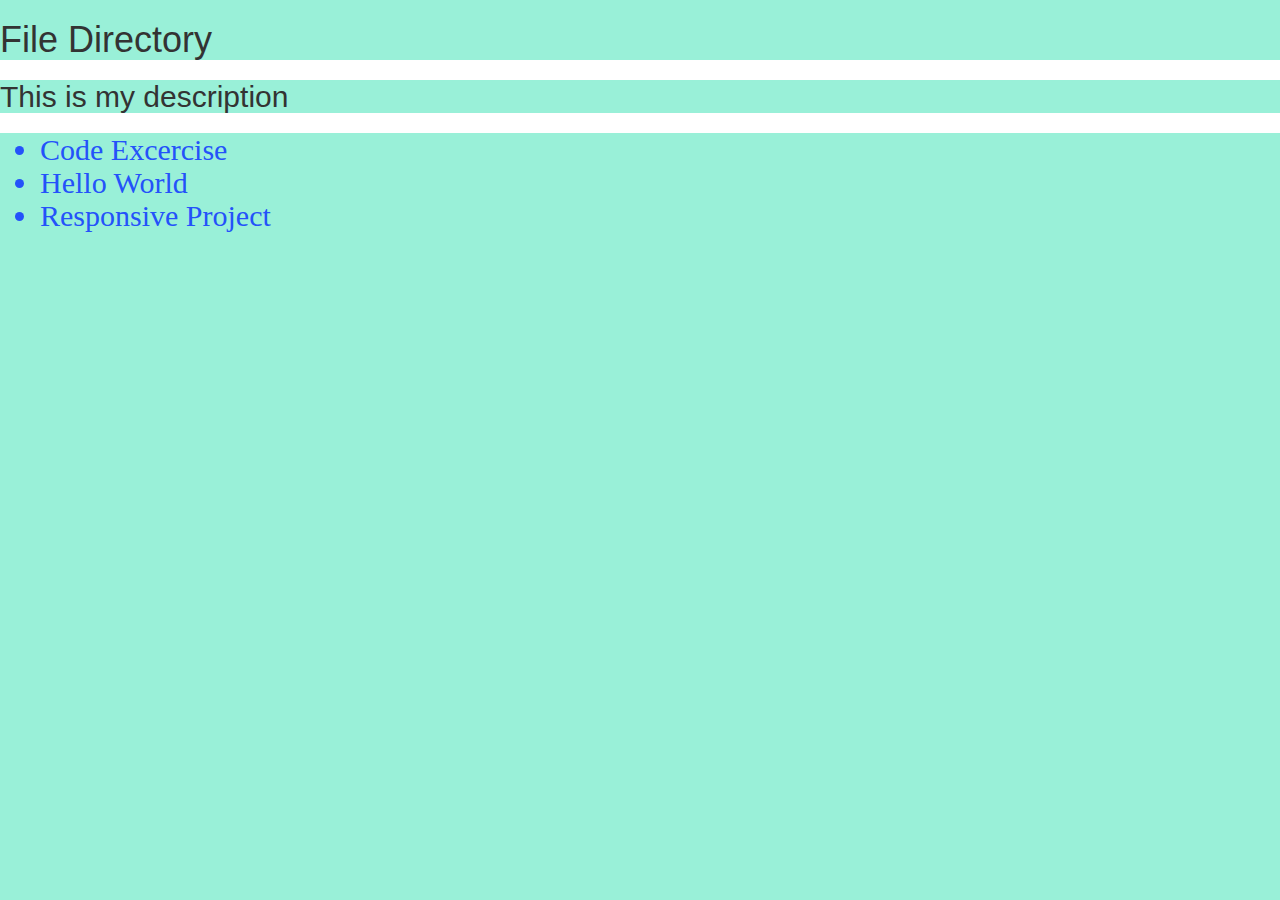
<file: index.html>
<!DOCTYPE html>
<html>
  <head>
    <title>GRA Digital Project Directory</title>
    <meta charset="UTF-8">
    <meta name="description" content="Hello World Exercise">
    <meta name="keywords" content="School, Slack, Presentation">
    <meta name="author" content="Milos Zekanovic">
    <link href="css/normalize.css" type="text/css" rel="stylesheet">
    <link href="./css/style.css" type="text/css" rel="stylesheet">
  </head>

  <body>
  <h1>File Directory</h1>
   <h2> This is my description<h2>
  <ul>
    <a href="./code-exercises"><li>Code Excercise</li></a>
    <a href="./hello-world"><li>Hello World</li></a>
    <a href="./responsive-project"><li>Responsive Project</li></a>
  </ul>

  </body>
</html>
</file>
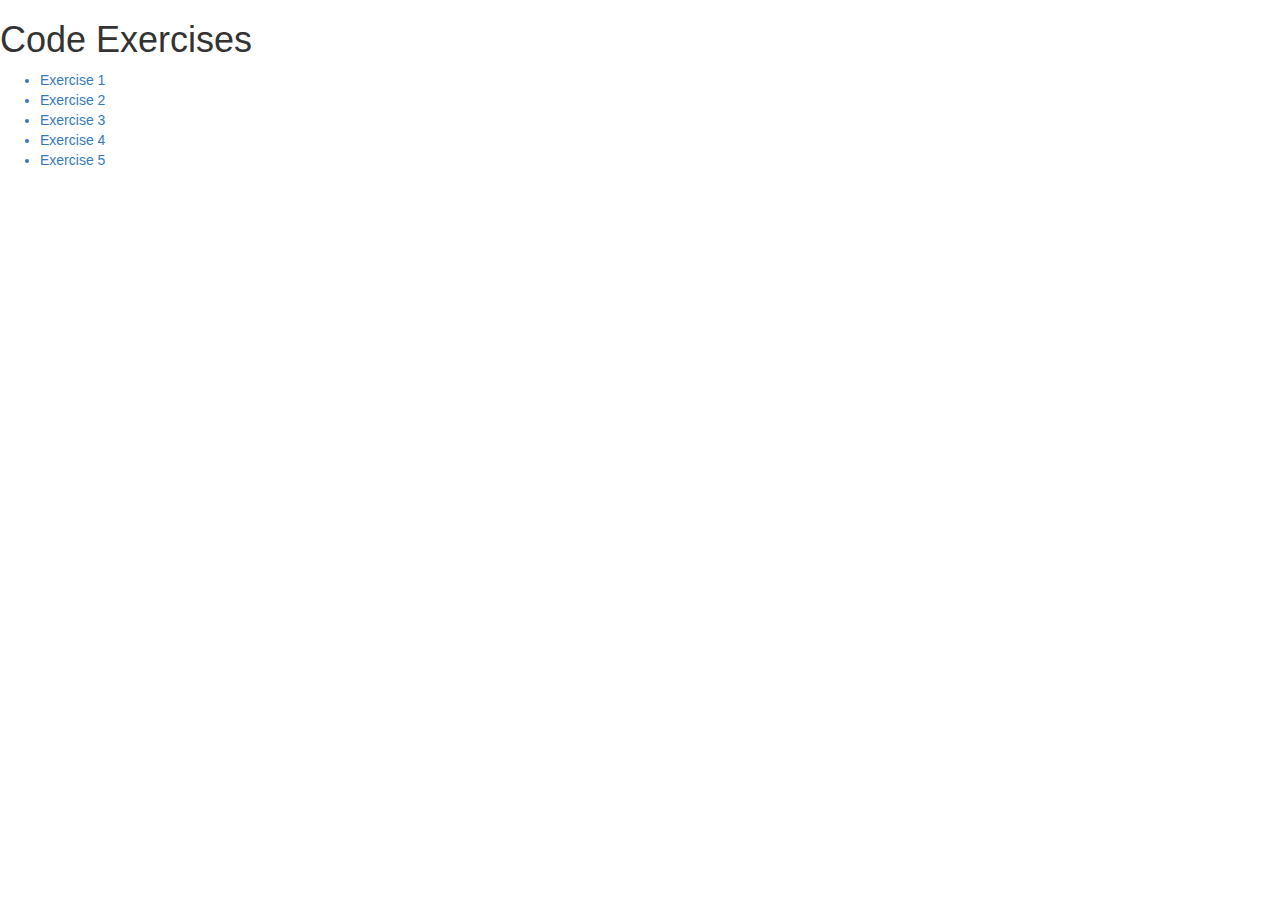
<file: code-exercises/index.html>
<!DOCTYPE html>
<html>
  <head>
    <title>Code Exercises</title>
    <meta charset="UTF-8">
    <meta name="description" content="Hello World Exercise">
    <meta name="keywords" content="School, Slack, Presentation">
    <meta name="author" content="Milos Zekanovic">
    <link href="./css/normalize.css" type="text/css" rel=" stylesheet">
    <link href="./css/style.css" type="text/css" rel="stylesheets">
  </head>

  <body>
  <h1>Code Exercises</h1>
  <ul>
    <a href="./Exercise-1/index.html"><li>Exercise 1</li></a>
    <a href="./Exercise-2/index.html"><li>Exercise 2</li></a>
    <a href="./Exercise-3/index.html"><li>Exercise 3</li></a>
    <a href="./Exercise-4/index.html"><li>Exercise 4</li></a>
    <a href="./exercise-5/index.html"><li>Exercise 5</li></a>
  </ul>

  </body>
</html>
</file>
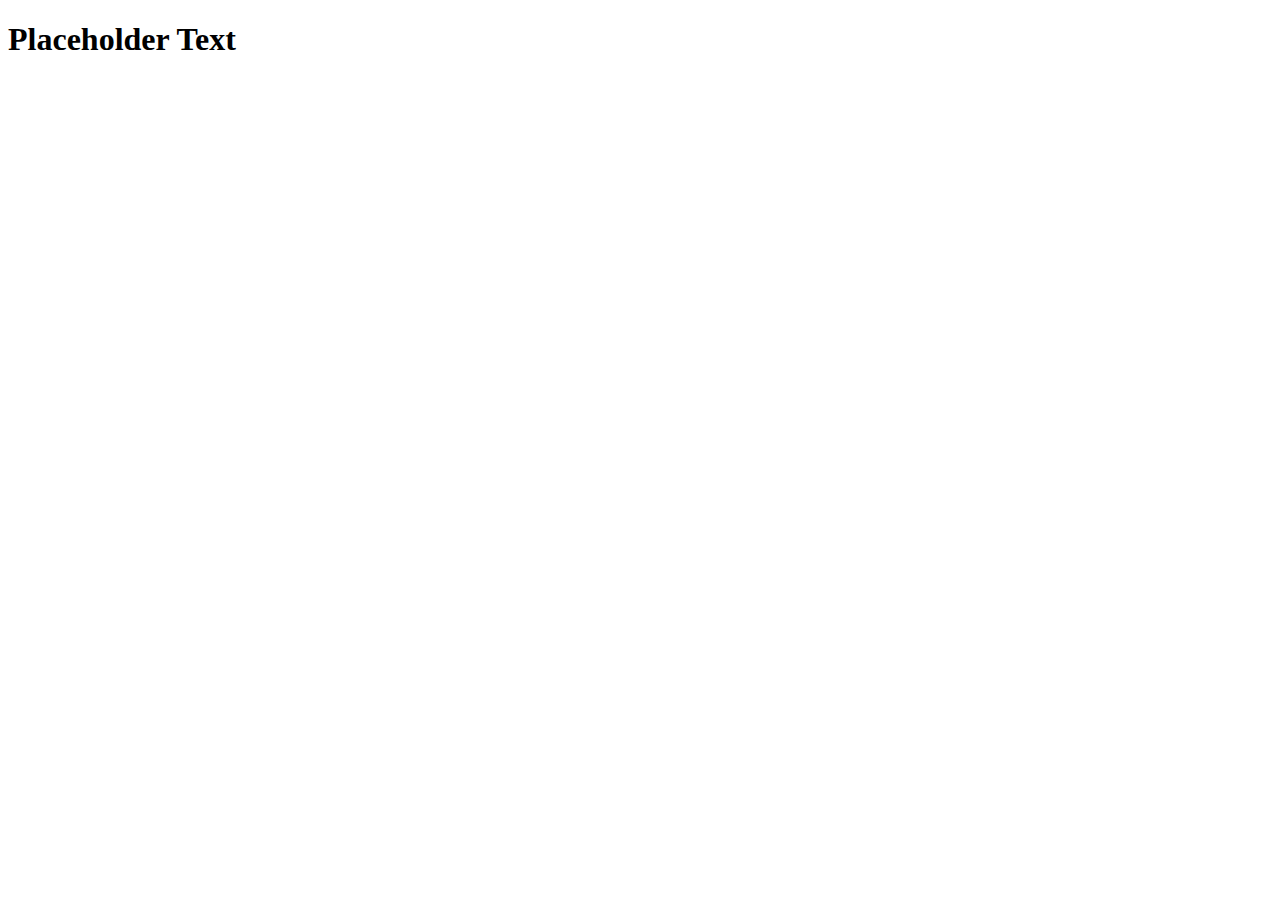
<file: css/index.html>
<!DOCTYPE html>
<html>
  <head>
    <title>#</title>
    <meta charset="UTF-8">
    <meta name="description" content="#">
    <meta name="keywords" content="#">
    <meta name="author" content="#">
  </head>

  <body>
  <h1>Placeholder Text</h1>
  </body>
</html>
</file>
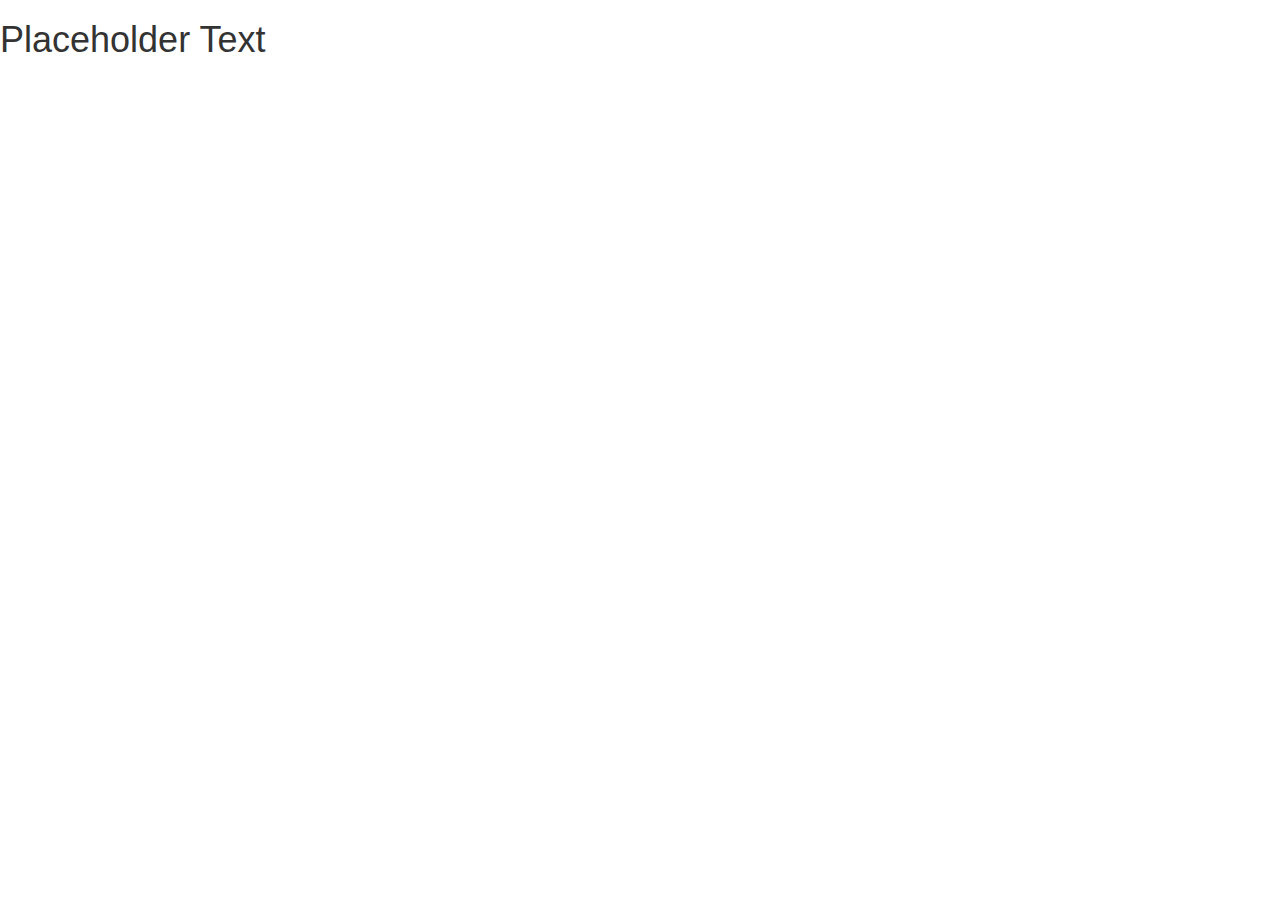
<file: hello-world/index.html>
<!DOCTYPE html>
<html>
  <head>
    <title>#</title>
    <meta charset="UTF-8">
    <meta name="description" content="#">
    <meta name="keywords" content="#">
    <meta name="author" content="#">
    <link href="css/normalize.css" type="text/css" rel="stylesheet">
    <link href="./css/style.css" type="text/css" rel="stylesheet">
  </head>

  <body>
  <h1>Placeholder Text</h1>
  </body>
</html>
</file>
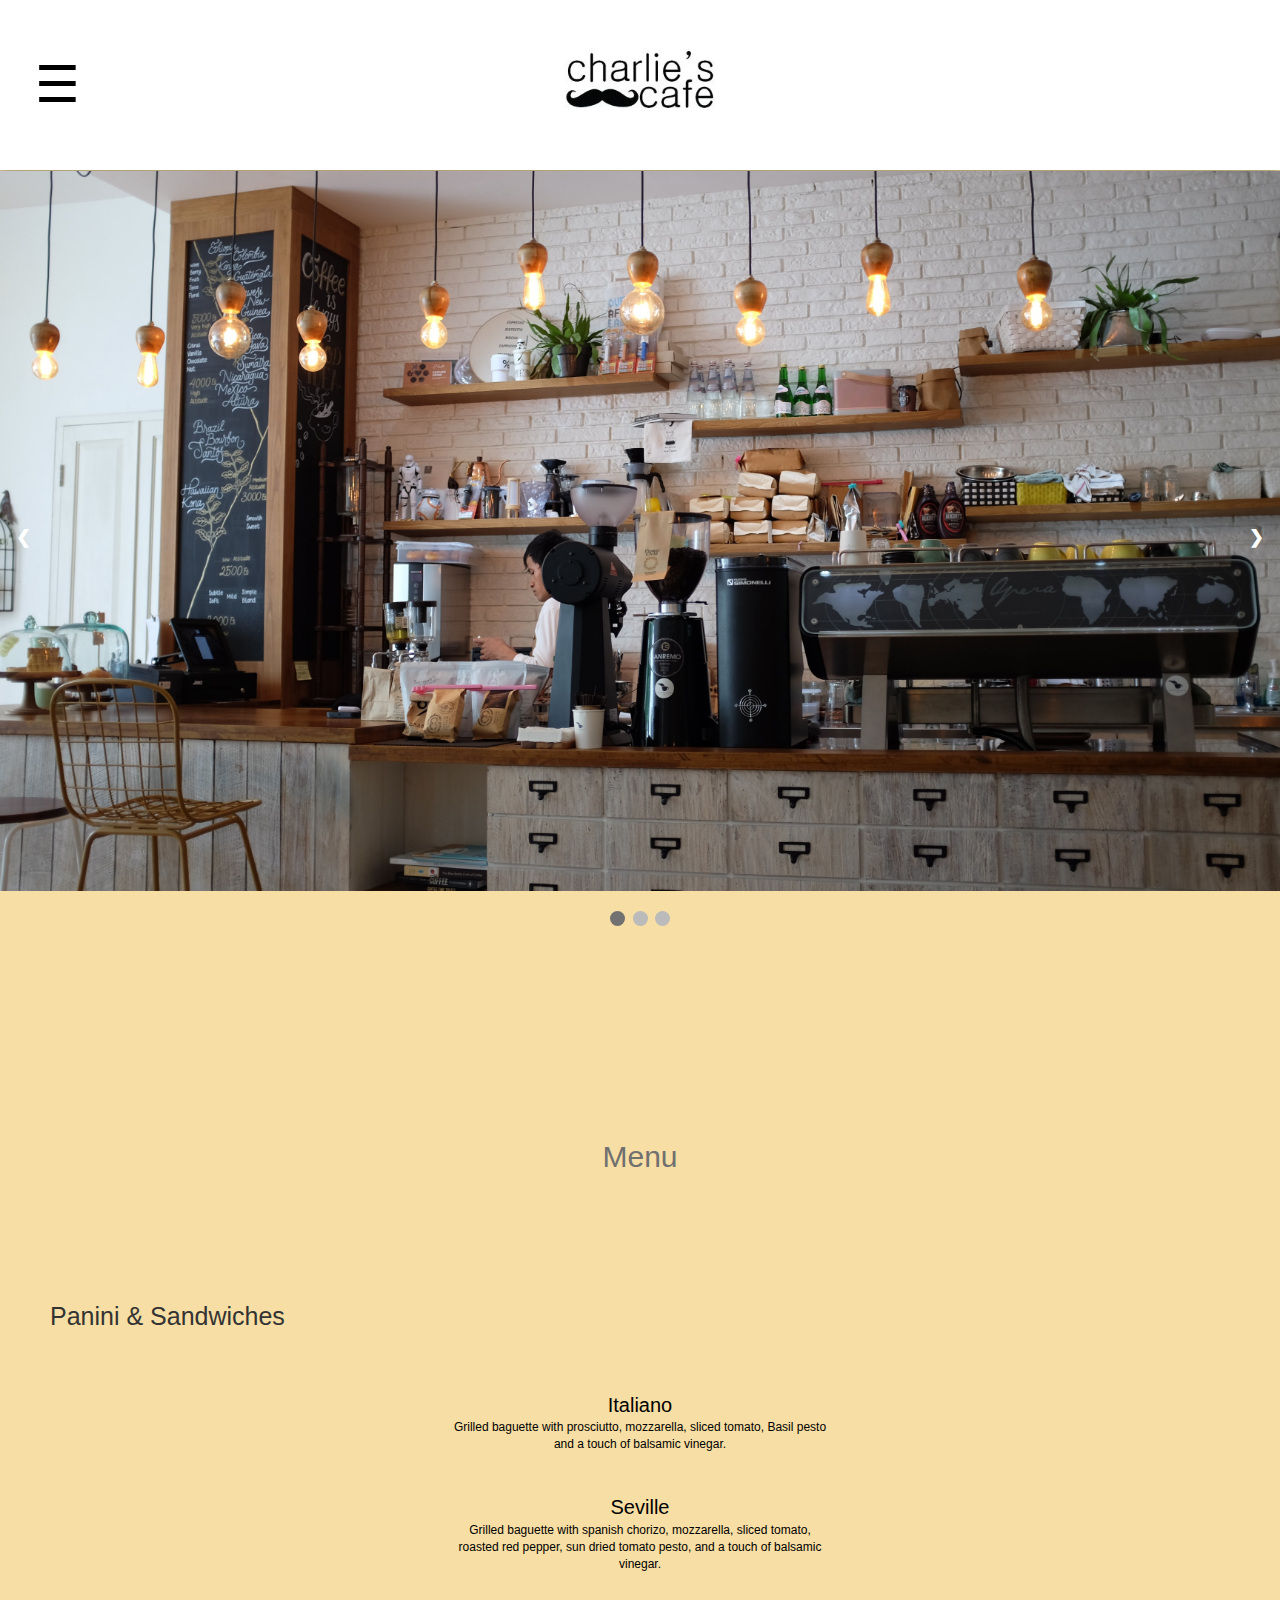
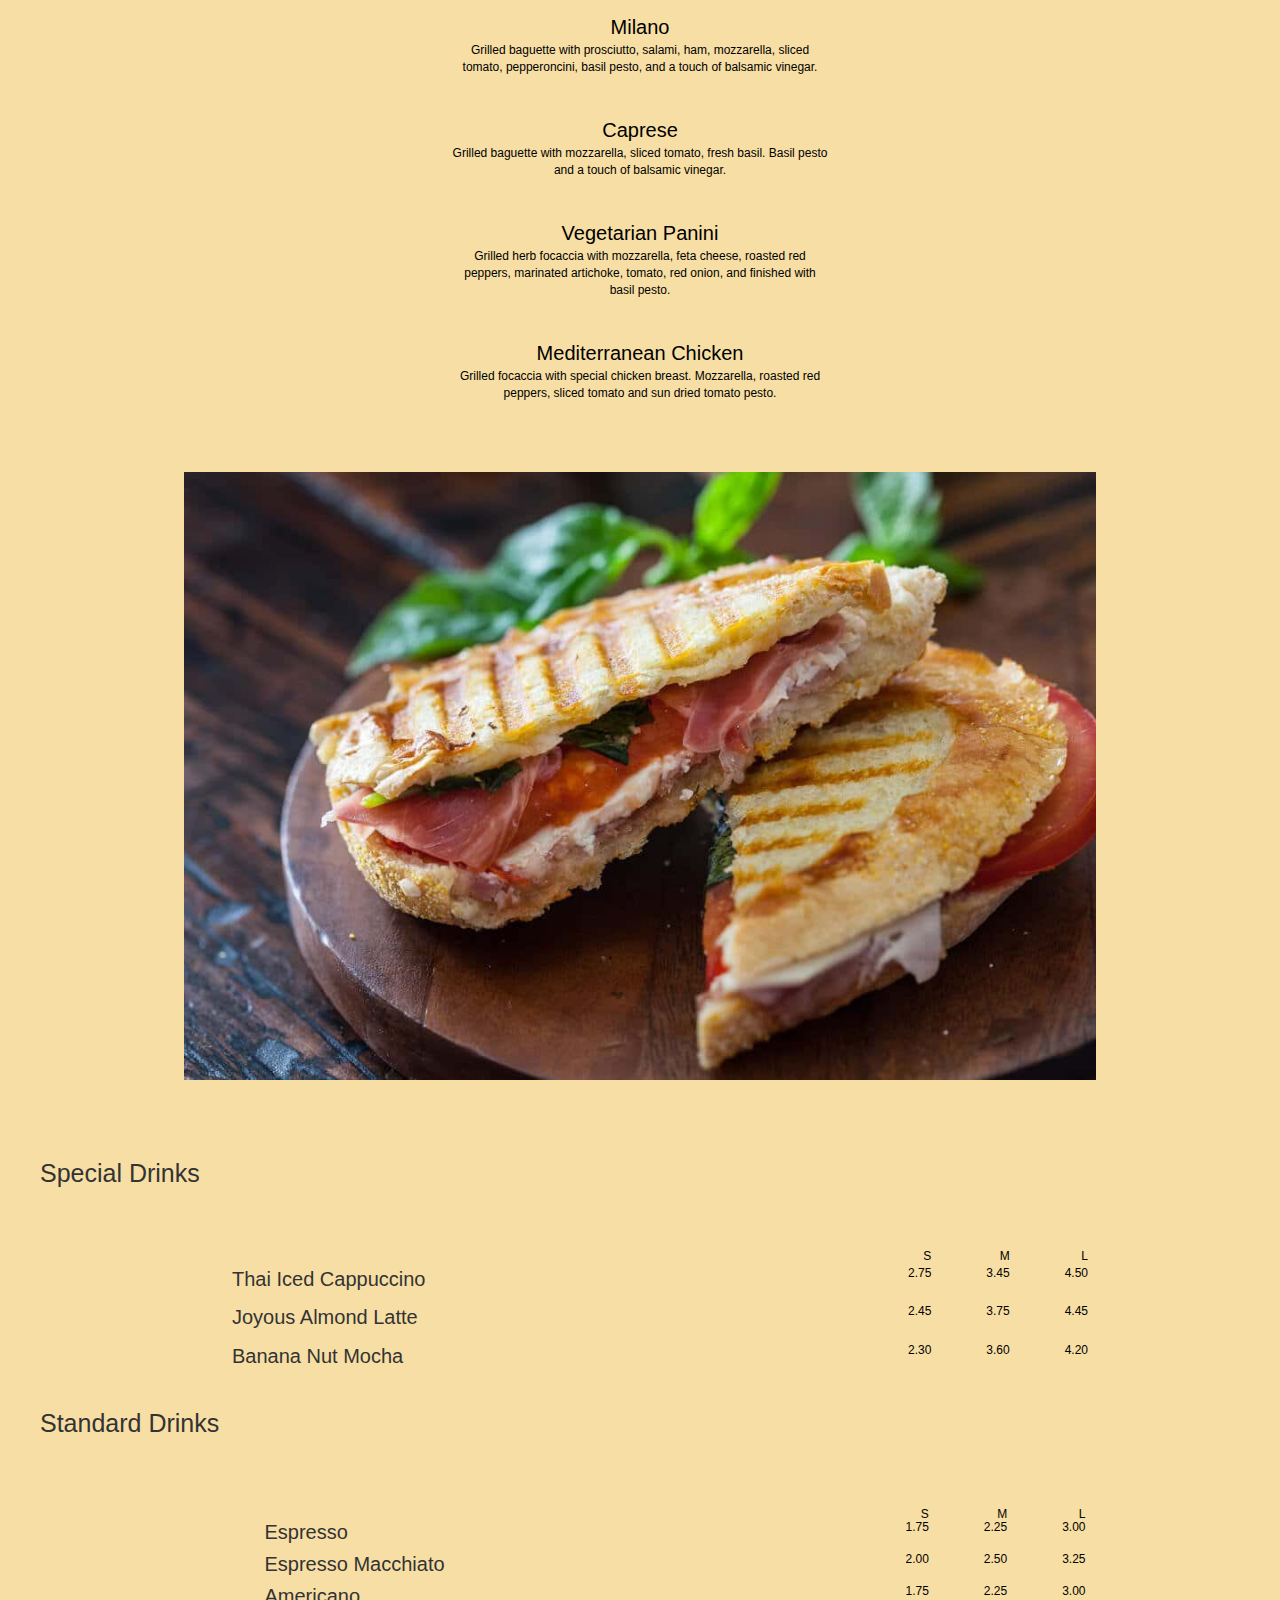
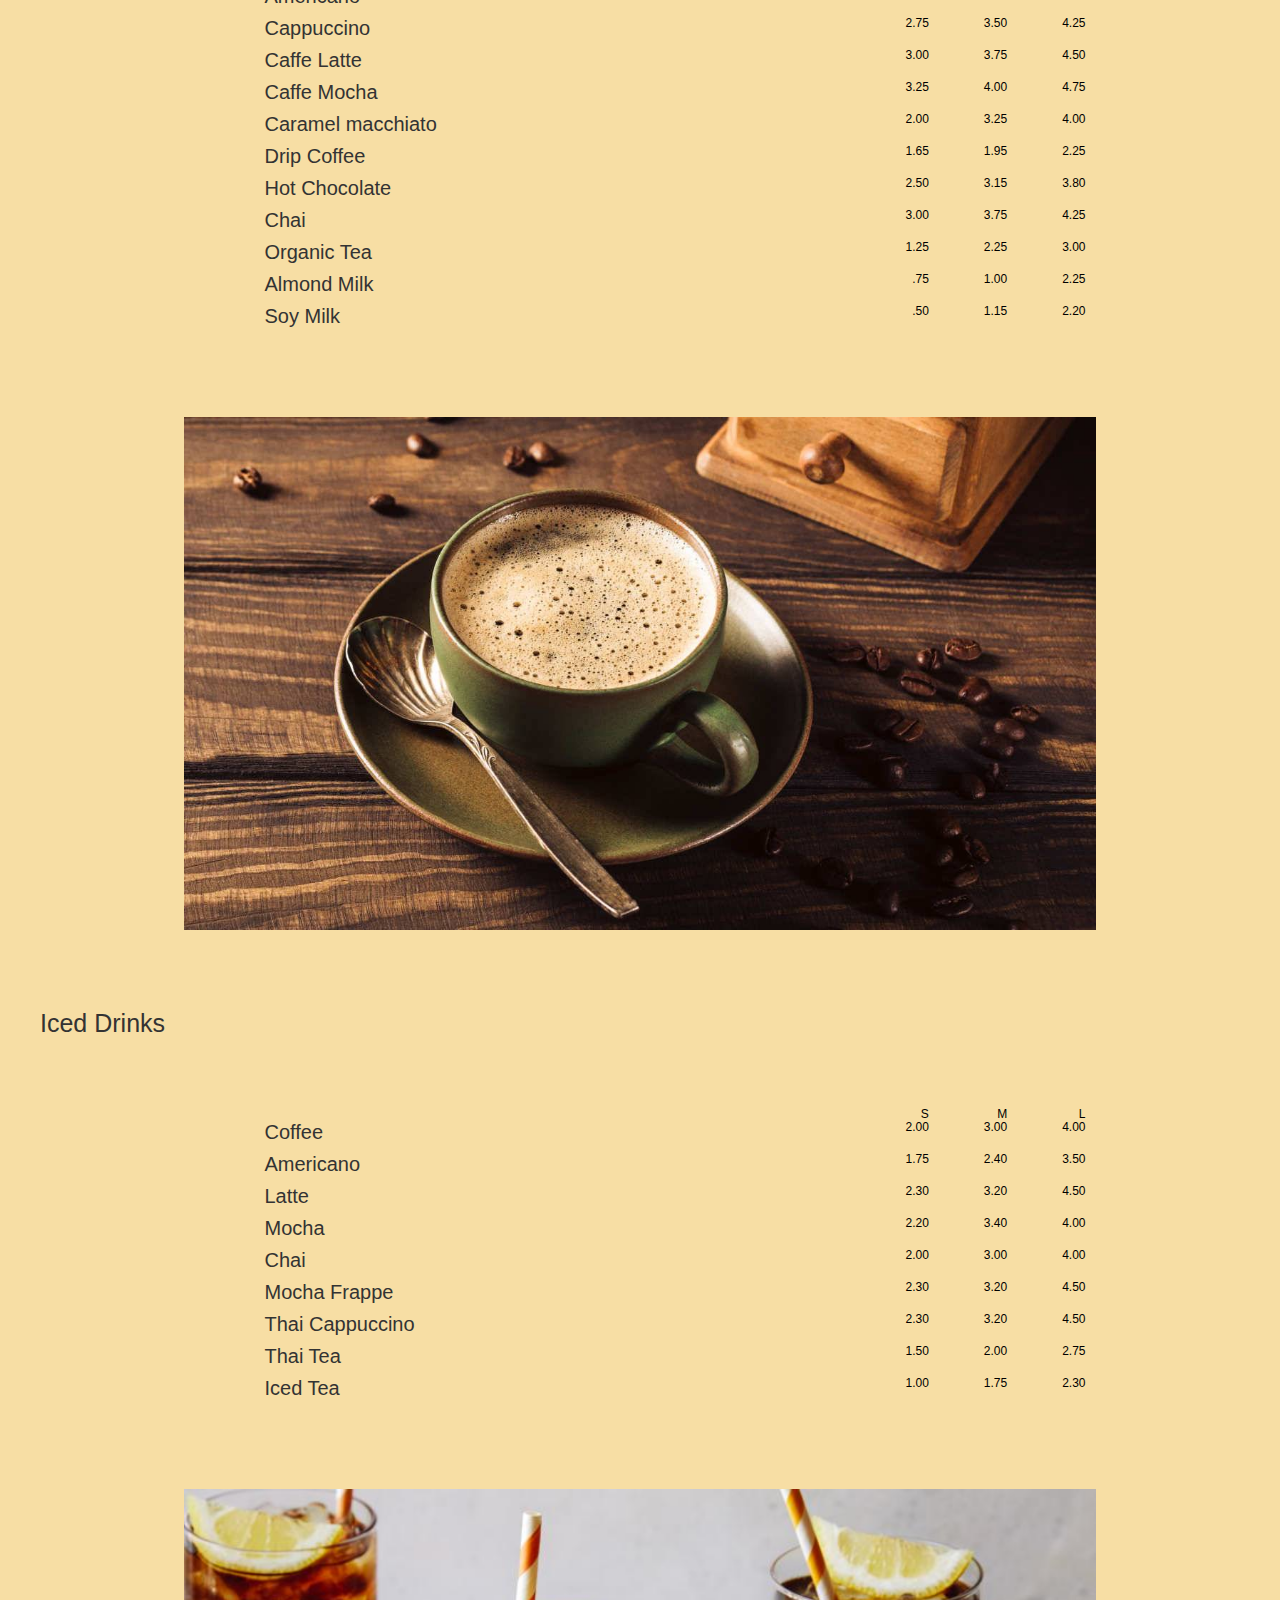
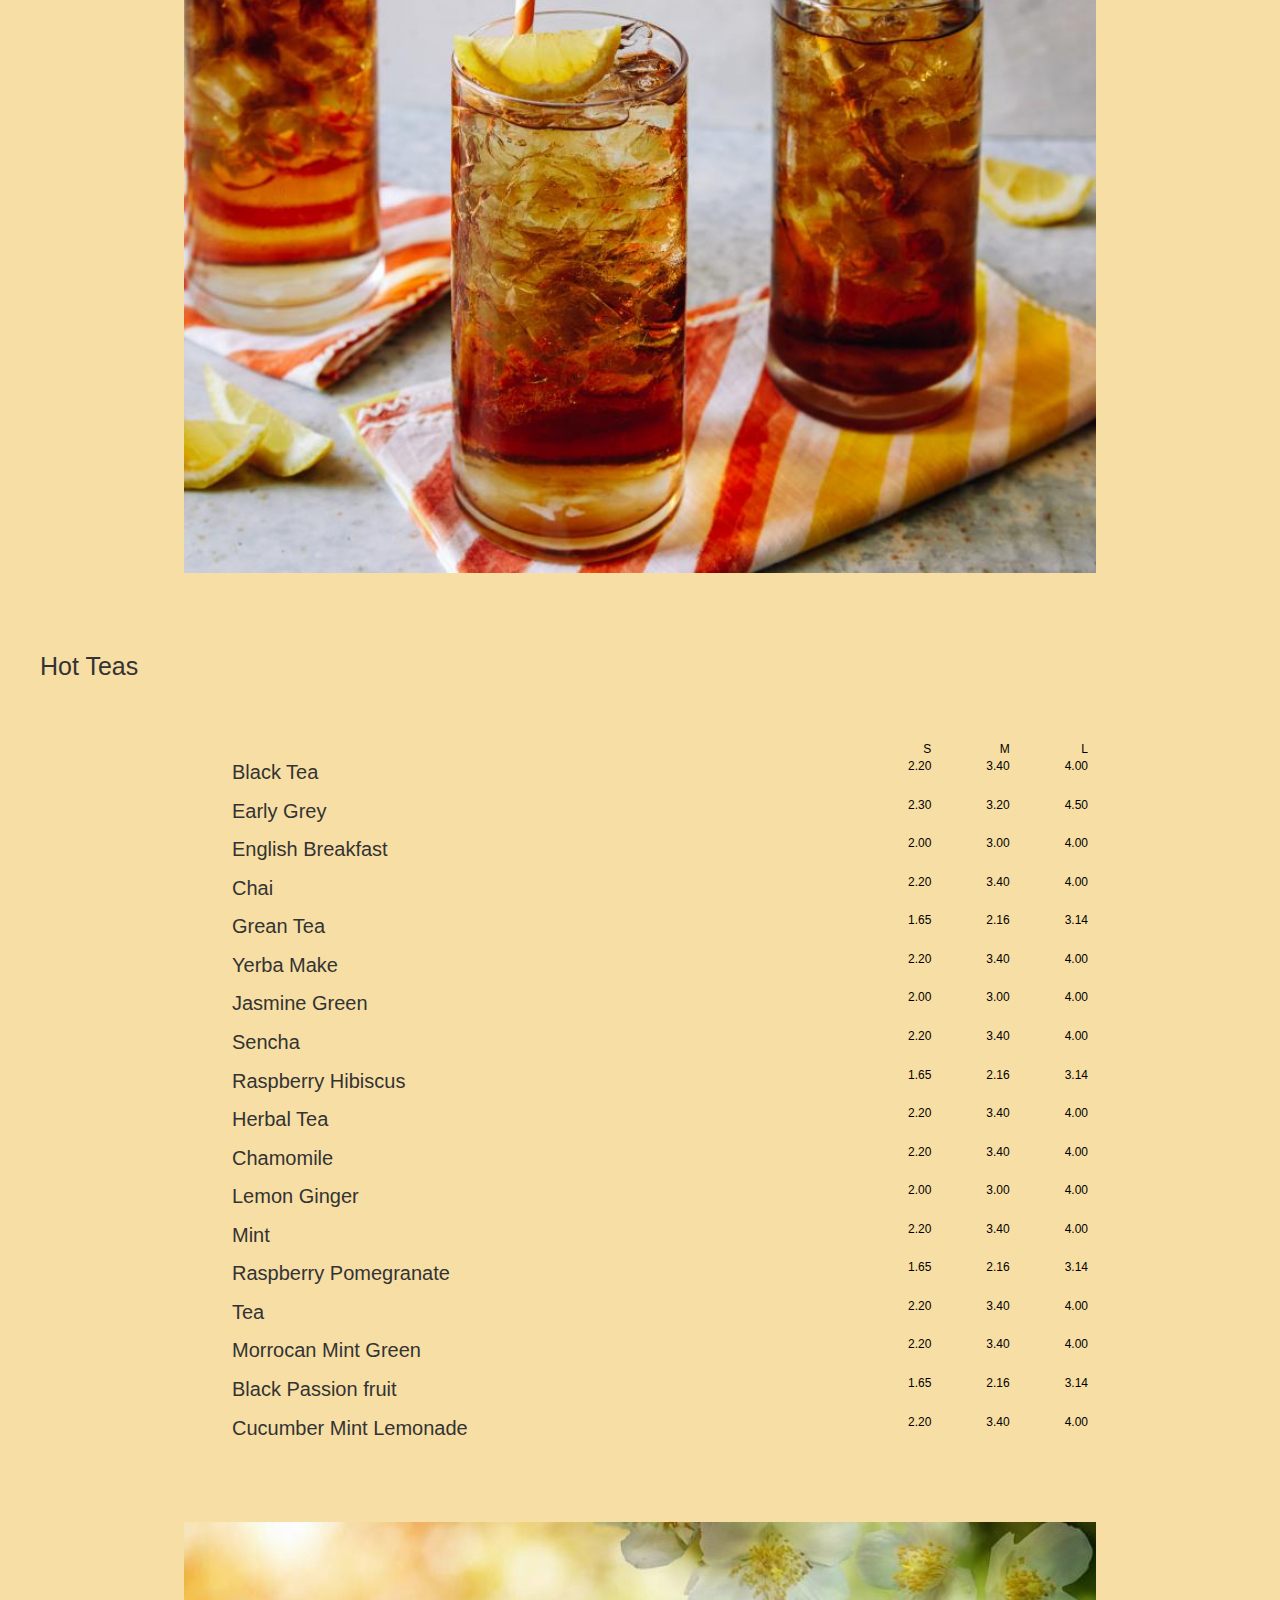
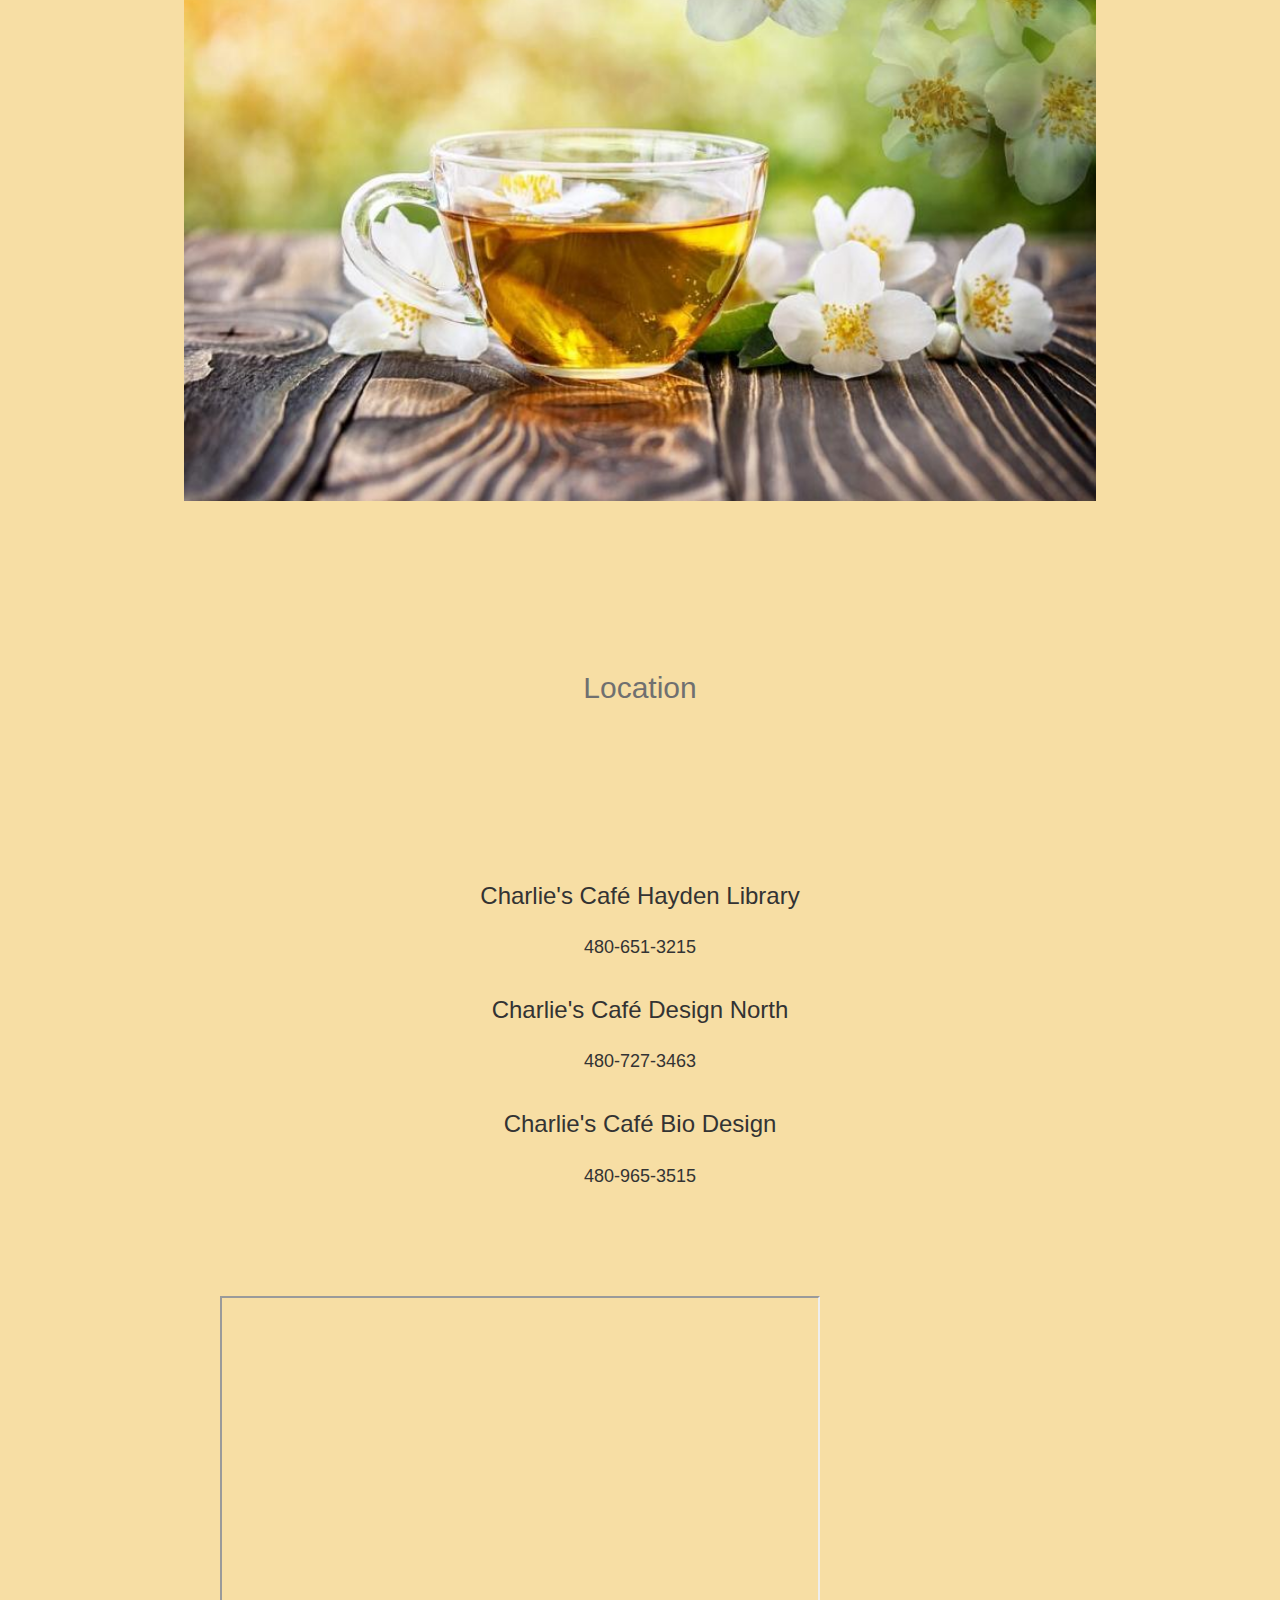
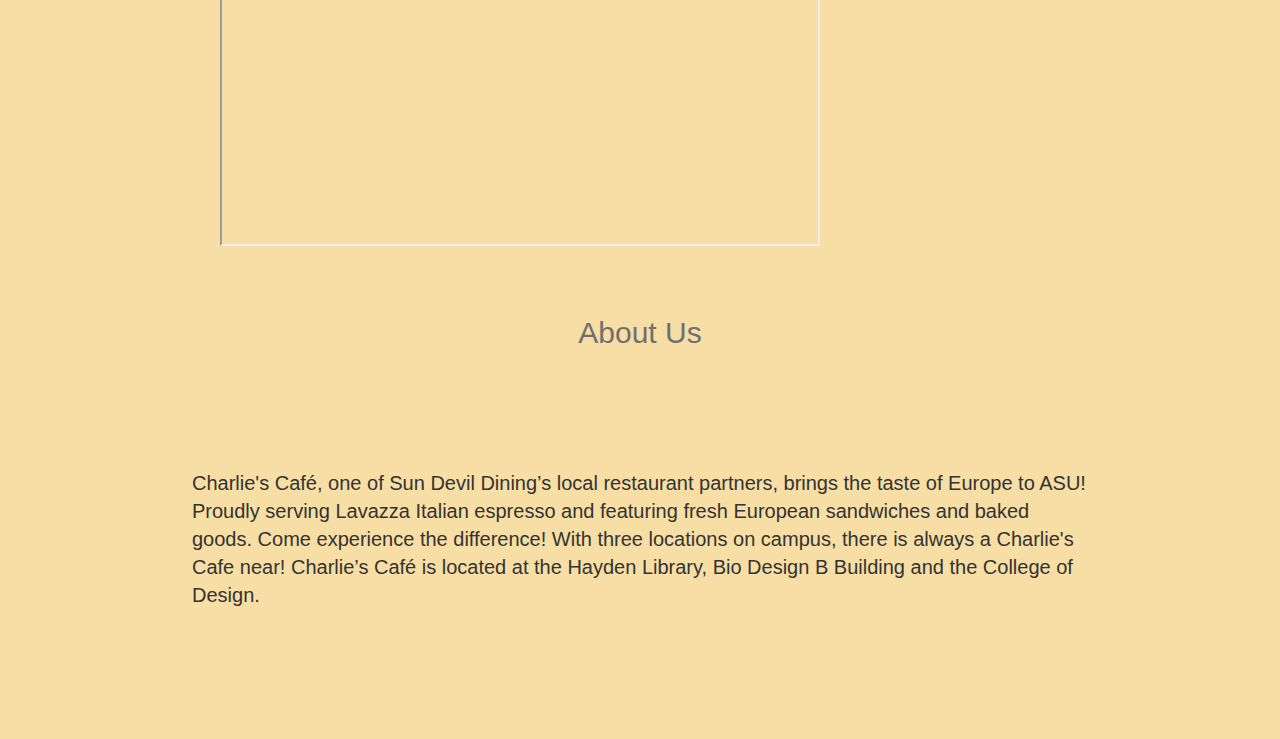
<file: responsive-project/index.html>
<!DOCTYPE html>
<html>
  <head>
    <title></title>
    <meta charset="UTF-8">
    <meta name="description" content="#">
    <meta name="keywords" content="#">
    <meta name="author" content="Milos Zekanovic">
    <meta name="viewport" content="width=device-width, initial-scale=1.0">
    <link href="css/normalize.css" type="text/css" rel="stylesheet">
    <link href="./css/style.css" type="text/css" rel="stylesheet">
    <link rel="stylesheet" href="https://cdnjs.cloudflare.com/ajax/libs/font-awesome/4.7.0/css/font-awesome.min.css">
  </head>

<body>
  <p></p>
  <header class="header">
   
    <img id="logo"

   src="img/charliescafe-logo_icon.jpg" alt="Charlies logo">

  </header>

  <!--hamburger menu start-->

  <button class="openbtn" onclick="openNav()">☰ </button>


<div id="mySidepanel" class="sidepanel">
 <a href="javascript:void(0)" class="closebtn" onclick="closeNav()">×</a>
 <a href="#Menu">Menu</a>
 <a href="#Location">Location</a>
 <a href="#Location">Contact</a>
 <a href="#About">About us</a>
</div>

<h2></h2>
<p>
</p>

<script>
function openNav() {
 document.getElementById("mySidepanel").style.width = "250px";
}

function closeNav() {
 document.getElementById("mySidepanel").style.width = "0";
}
</script>
</div>
</div>


<!-- Slideshow container -->
<div class="slideshow-container">

  <!-- Full-width images with number and caption text -->
  <div class="mySlides fade">
    <img src="img/nafinia-putra-Kwdp-0pok-I-unsplash.jpg" style="width:100%">
  </div>

  <div class="mySlides fade">
    <img src="img/coffee-bar.jpg" style="width:100%">
  </div>

  <div class="mySlides fade">
    <img src="img/charliescafe.jpg" style="width:100%">
  </div>

  <!-- Next and previous buttons -->
  <a class="prev" onclick="plusSlides(-1)">&#10094;</a>
  <a class="next" onclick="plusSlides(1)">&#10095;</a>
</div>
<br>

<!-- The dots/circles -->
<div style="text-align:center">
  <span class="dot" onclick="currentSlide(1)"></span>
  <span class="dot" onclick="currentSlide(2)"></span>
  <span class="dot" onclick="currentSlide(3)"></span>
</div>

<script>
var slideIndex = 1;
showSlides(slideIndex);

// Next/previous controls
function plusSlides(n) {
  showSlides(slideIndex += n);
}

// Thumbnail image controls
function currentSlide(n) {
  showSlides(slideIndex = n);
}

function showSlides(n) {
  var i;
  var slides = document.getElementsByClassName("mySlides");
  var dots = document.getElementsByClassName("dot");
  if (n > slides.length) {slideIndex = 1}
  if (n < 1) {slideIndex = slides.length}
  for (i = 0; i < slides.length; i++) {
      slides[i].style.display = "none";
  }
  for (i = 0; i < dots.length; i++) {
      dots[i].className = dots[i].className.replace(" active", "");
  }
  slides[slideIndex-1].style.display = "block";
  dots[slideIndex-1].className += " active";
}
</script>

  <a id= "Menu"></a><h1>Menu</h1></a>

 


    <div>
      <h2 class="pannini">Panini & Sandwiches</h2>
      <ul>
        <li class="left">Italiano
          <ul>
            <li class="text">Grilled baguette with prosciutto, mozzarella, sliced tomato,
              Basil pesto and a touch of balsamic vinegar.
              </li>
          </ul>
        </li>
    
        <li class="left">Seville
          <ul>
            <li class="text">Grilled baguette with spanish chorizo, mozzarella, sliced tomato, roasted red pepper, sun dried tomato pesto, and a touch of balsamic vinegar.</li>
          </ul>
        </li>
    
    
        <li class="left">Milano
          <ul>
            <li class="text">Grilled baguette with prosciutto, salami, ham, mozzarella, sliced tomato, pepperoncini, basil pesto, and a touch of balsamic vinegar.</li>
          </ul>
        </li>
    
    
        <li class="left">Caprese
          <ul>
            <li class="text">Grilled baguette with mozzarella, 
              sliced tomato, fresh basil.
              Basil pesto and a touch of balsamic vinegar.
              </li>
          </ul>
        </li>
    
        <li class="left">Vegetarian Panini
          <ul>
            <Li class="text"> Grilled herb focaccia with mozzarella, feta cheese, roasted red peppers, marinated artichoke, tomato, red onion, and finished with basil pesto.</Li>
    
            </Li>
          </ul>
        </li>
    
        <li class="left">Mediterranean Chicken
          <ul>
            <li class="text"> Grilled focaccia with special chicken breast. Mozzarella, roasted red peppers, sliced tomato and sun dried tomato pesto.
            </li>
          </ul>
    
        </li>
    

      </ul>
    </div>

   <div class="image"> 
    <img src="img/italiano.jpg" style="width:80%">
    </div>

    <!-- start test -->
    <div class="special-drinks">
   <h2> Special Drinks</h2>

     <div class="menu-item-row">
       <p></p>
       <ul>
         <li>S</li>
         <li>M</li>
         <li>L</li>
       </ul>

     </div>

     <div class="menu-item-row">
<p class="drink-name">Thai Iced Cappuccino</p>
<ul>
<li>2.75</li>
<li>3.45</li>
<li>4.50</li>
</ul>
</div>

<div class="menu-item-row">
<p class="drink-name">Joyous Almond Latte</p>
<ul>
<li>2.45</li>
<li>3.75</li>
<li>4.45</li>
</ul>
</div>

<div class="menu-item-row">
<p class="drink-name">Banana Nut Mocha</p>
<ul>
<li>2.30</li>
<li>3.60</li>
<li>4.20</li>
</ul>
</div>
</div>

<div class="Standard-Drinks">
   <h2>Standard Drinks<h2>

     <div class="menu-item-row">
       <p></p>
       <ul>
         <li>S</li>
         <li>M</li>
         <li>L</li>
       </ul>
     </div>

     <div class="menu-item-row">
<p class="drink-name">Espresso</p>
<ul>
<li>1.75</li>
<li>2.25</li>
<li>3.00</li>
</ul>
</div>

<div class="menu-item-row">
<p class="drink-name">Espresso Macchiato</p>
<ul>
<li>2.00</li>
<li>2.50</li>
<li>3.25</li>
</ul>
</div>

<div class="menu-item-row">
<p class="drink-name">Americano</p>
<ul>
<li>1.75</li>
<li>2.25</li>
<li>3.00</li>
</ul>
</div>

<div class="menu-item-row">
<p class="drink-name">Cappuccino</p>
<ul>
<li>2.75</li>
<li>3.50</li>
<li>4.25</li>
</ul>
</div>

<div class="menu-item-row">
<p class="drink-name">Caffe Latte</p>
<ul>
<li>3.00</li>
<li>3.75</li>
<li>4.50</li>
</ul>
</div>

<div class="menu-item-row">
<p class="drink-name">Caffe Mocha</p>
<ul>
<li>3.25</li>
<li>4.00</li>
<li>4.75</li>
</ul>
</div>

<div class="menu-item-row">
<p class="drink-name">Caramel macchiato</p>
<ul>
<li>2.00</li>
<li>3.25</li>
<li>4.00</li>
</ul>
</div>

<div class="menu-item-row">
<p class="drink-name">Drip Coffee</p>
<ul>
<li>1.65</li>
<li>1.95</li>
<li>2.25</li>
</ul>
</div>

<div class="menu-item-row">
<p class="drink-name">Hot Chocolate</p>
<ul>
<li>2.50</li>
<li>3.15</li>
<li>3.80</li>
</ul>
</div>

<div class="menu-item-row">
<p class="drink-name">Chai</p>
<ul>
<li>3.00</li>
<li>3.75</li>
<li>4.25</li>
</ul>
</div>

<div class="menu-item-row">
<p class="drink-name">Organic Tea</p>
<ul>
<li>1.25</li>
<li>2.25</li>
<li>3.00</li>
</ul>
</div>

<div class="menu-item-row">
<p class="drink-name">Almond Milk</p>
<ul>
<li>.75</li>
<li>1.00</li>
<li>2.25</li>
</ul>
</div>

<div class="menu-item-row">
<p class="drink-name">Soy Milk</p>
<ul>
<li>.50</li>
<li>1.15</li>
<li>2.20</li>
</ul>
</div>
</div>

<div class="image">
  <img src="img/coffee cup.jpg" style="width:80%">
</div>


<div class="Iced-Drinks">
   <h2>Iced Drinks<h2>

     <div class="menu-item-row">
       <p></p>
       <ul>
         <li>S</li>
         <li>M</li>
         <li>L</li>
       </ul>
     </div>

     <div class="menu-item-row">
<p class="drink-name">Coffee</p>
<ul>
<li>2.00</li>
<li>3.00</li>
<li>4.00</li>
</ul>
</div>

<div class="menu-item-row">
<p class="drink-name">Americano</p>
<ul>
<li>1.75</li>
<li>2.40</li>
<li>3.50</li>
</ul>
</div>

<div class="menu-item-row">
<p class="drink-name">Latte</p>
<ul>
<li>2.30</li>
<li>3.20</li>
<li>4.50</li>
</ul>
</div>

<div class="menu-item-row">
<p class="drink-name">Mocha</p>
<ul>
<li>2.20</li>
<li>3.40</li>
<li>4.00</li>
</ul>
</div>

<div class="menu-item-row">
<p class="drink-name">Chai</p>
<ul>
<li>2.00</li>
<li>3.00</li>
<li>4.00</li>
</ul>
</div>

<div class="menu-item-row">
<p class="drink-name">Mocha Frappe</p>
<ul>
<li>2.30</li>
<li>3.20</li>
<li>4.50</li>
</ul>
</div>

<div class="menu-item-row">
<p class="drink-name">Thai Cappuccino</p>
<ul>
<li>2.30</li>
<li>3.20</li>
<li>4.50</li>
</ul>
</div>

<div class="menu-item-row">
<p class="drink-name">Thai Tea</p>
<ul>
<li>1.50</li>
<li>2.00</li>
<li>2.75</li>
</ul>
</div>

<div class="menu-item-row">
<p class="drink-name">Iced Tea</p>
<ul>
<li>1.00</li>
<li>1.75</li>
<li>2.30</li>
</ul>
</div>
</div>

<div class="image">
  <img src="img/iced tea.jpeg" style="width:80%">
</div>

<div class="Hot-Teas">
<h2>Hot Teas</h2>

 <div class="menu-item-row">
   <p></p>
   <ul>
     <li>S</li>
     <li>M</li>
     <li>L</li>
   </ul>
 </div>

 <div class="menu-item-row">
<p class="drink-name">Black Tea</p>
<ul>
<li>2.20</li>
<li>3.40</li>
<li>4.00</li>
</ul>
</div>

<div class="menu-item-row">
<p class="drink-name">Early Grey</p>
<ul>
<li>2.30</li>
<li>3.20</li>
<li>4.50</li>
</ul>
</div>

<div class="menu-item-row">
<p class="drink-name">English Breakfast</p>
<ul>
<li>2.00</li>
<li>3.00</li>
<li>4.00</li>
</ul>
</div>

<div class="menu-item-row">
<p class="drink-name">Chai</p>
<ul>
<li>2.20</li>
<li>3.40</li>
<li>4.00</li>
</ul>
</div>

<div class="menu-item-row">
<p class="drink-name">Grean Tea</p>
<ul>
<li>1.65</li>
<li>2.16</li>
<li>3.14</li>
</ul>
</div>

<div class="menu-item-row">
<p class="drink-name">Yerba Make</p>
<ul>
<li>2.20</li>
<li>3.40</li>
<li>4.00</li>
</ul>
</div>

<div class="menu-item-row">
<p class="drink-name">Jasmine Green</p>
<ul>
<li>2.00</li>
<li>3.00</li>
<li>4.00</li>
</ul>
</div>

<div class="menu-item-row">
<p class="drink-name">Sencha</p>
<ul>
<li>2.20</li>
<li>3.40</li>
<li>4.00</li>
</ul>
</div>

<div class="menu-item-row">
<p class="drink-name">Raspberry Hibiscus</p>
<ul>
<li>1.65</li>
<li>2.16</li>
<li>3.14</li>
</ul>
</div>

<div class="menu-item-row">
<p class="drink-name">Herbal Tea</p>
<ul>
<li>2.20</li>
<li>3.40</li>
<li>4.00</li>
</ul>
</div>

<div class="menu-item-row">
<p class="drink-name">Chamomile</p>
<ul>
<li>2.20</li>
<li>3.40</li>
<li>4.00</li>
</ul>
</div>

<div class="menu-item-row">
<p class="drink-name">Lemon Ginger</p>
<ul>
<li>2.00</li>
<li>3.00</li>
<li>4.00</li>
</ul>
</div>

<div class="menu-item-row">
<p class="drink-name">Mint</p>
<ul>
<li>2.20</li>
<li>3.40</li>
<li>4.00</li>
</ul>
</div>

<div class="menu-item-row">
<p class="drink-name">Raspberry Pomegranate</p>
<ul>
<li>1.65</li>
<li>2.16</li>
<li>3.14</li>
</ul>
</div>

<div class="menu-item-row">
<p class="drink-name">Tea</p>
<ul>
<li>2.20</li>
<li>3.40</li>
<li>4.00</li>
</ul>
</div>

<div class="menu-item-row">
<p class="drink-name">Morrocan Mint Green</p>
<ul>
<li>2.20</li>
<li>3.40</li>
<li>4.00</li>
</ul>
</div>

<div class="menu-item-row">
<p class="drink-name">Black Passion fruit</p>
<ul>
<li>1.65</li>
<li>2.16</li>
<li>3.14</li>
</ul>
</div>

<div class="menu-item-row">
<p class="drink-name">Cucumber Mint Lemonade</p>
<ul>
<li>2.20</li>
<li>3.40</li>
<li>4.00</li>
</ul>
</div>
</div>

<div class="image">
  <img src="img/jasmine-tea-810x514.jpg" style="width:80%">
  </div>

<!-- end test -->
<a id= "Location"><h1>Location</h1></a>

<div class="all">
<div class="location">
<h3>Charlie's Café Hayden Library</h3>
</div>

<h4>480-651-3215</h4>
<div class="location">
<h3>Charlie's Café Design North</h3>
</div>

<h4>480-727-3463</h4>
<div class="location">
<h3>Charlie's Café Bio Design</h3>
</div>

<h4>480-965-3515</h4>
</div>
<div class="iframe">
<iframe src="https://www.google.com/maps/d/u/0/embed?mid=1ax8h4rANp2n59gBsdIhuKmU4xf5lQi1G" width="600" height="550"></iframe>
</div>

<a id="About"><h1>About Us</h1></a>

<div class="about">
<p> Charlie's Café, one of Sun Devil Dining’s local restaurant partners, brings the taste of Europe to ASU! Proudly serving Lavazza Italian espresso and featuring fresh European sandwiches and baked goods. Come experience the difference! With three locations on campus, there is always a Charlie's Cafe near! Charlie’s Café is located at the Hayden Library, Bio Design B Building and the College of Design.
</p>
</div>
  </body>
</html>
</file>
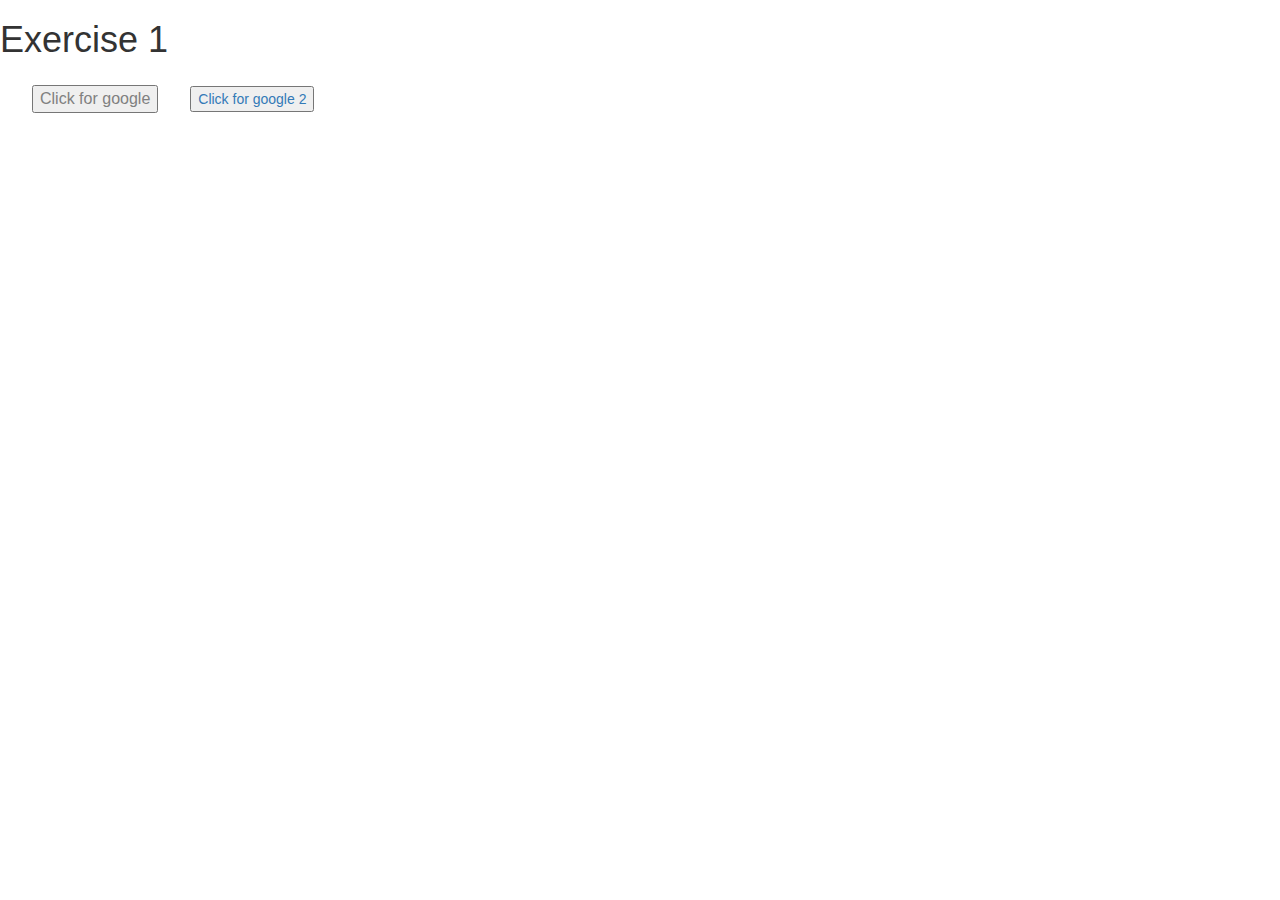
<file: code-exercises/Exercise-1/index.html>
<!DOCTYPE html>
<html>
  <head>
    <title>Exercise 1</title>
    <meta charset="UTF-8">
    <meta name="description" content="Hello World Exercise">
    <meta name="keywords" content="School, Slack, Presentation">
    <meta name="author" content="Milos Zekanovic">
    <link href="../css/normalize.css" type="text/css" rel="stylesheet">
    <link href="../css/style.css" type="text/css" rel="stylesheet">
  </head>

  <body>
  <h1>Exercise 1</h1>

  <a class="Alpha"
  href="https://www.google.com"
  target="_blank"><button> Click for google</button>

   <a class="Beta"
   href="https://www.google.com"
   target="_blank"><button> Click for google 2</button>
  </body>
</html>
</file>
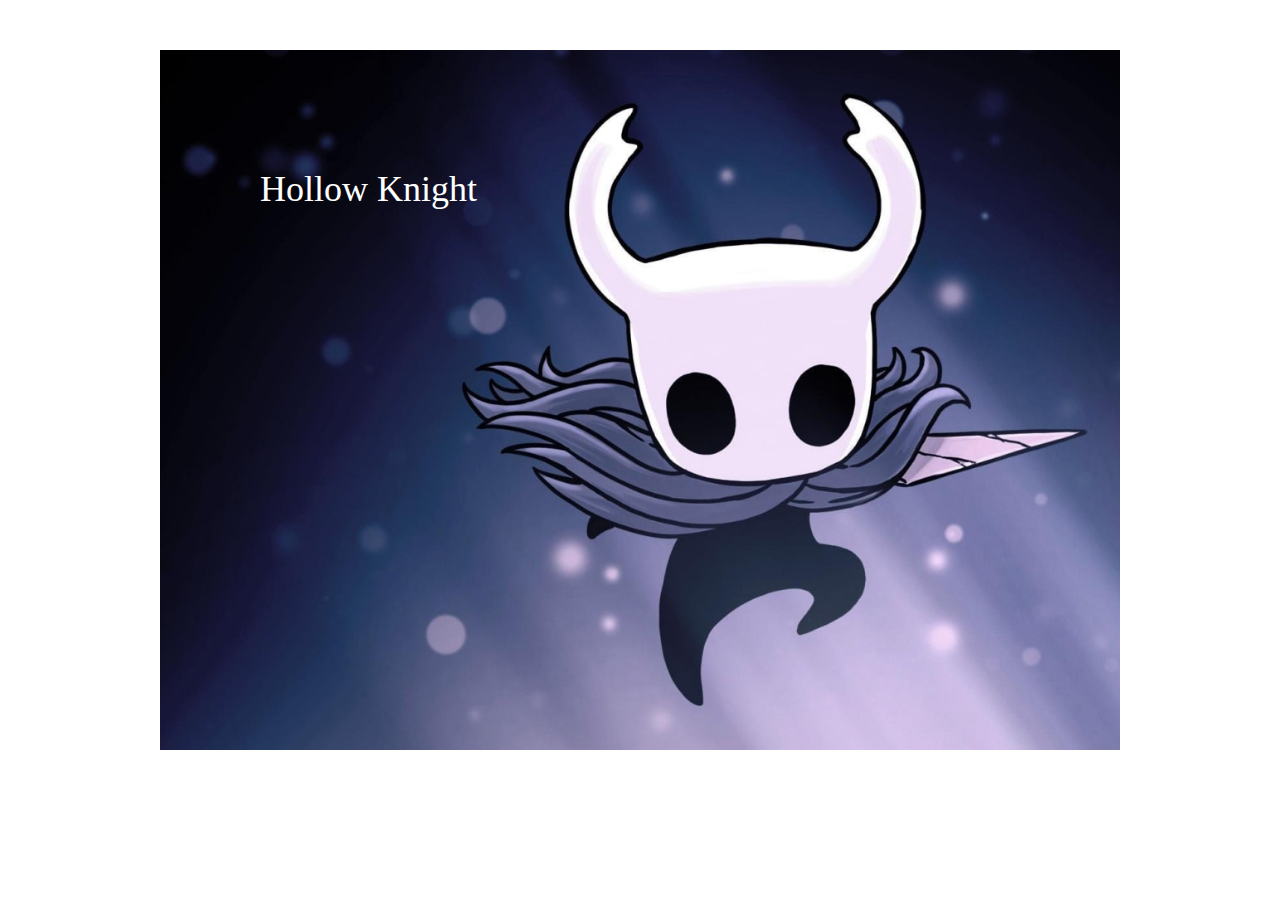
<file: code-exercises/Exercise-2/index.html>
<!DOCTYPE html>
<html>
  <head>
    <title>Exercise 2</title>
    <meta charset="UTF-8">
    <meta name="description" content="Hello World Exercise">
    <meta name="keywords" content="School, Slack, Presentation">
    <meta name="author" content="Milos Zekanovic">
    <link href="../css/normalize.css" type="text/css" rel="stylesheet">
    <link href="../css/style.css" type="text/css" rel="stylesheet">
  </head>
<body>

  <div class="container">
  <h1>Hollow Knight</h1>
</div>

</body>
</html>
</file>
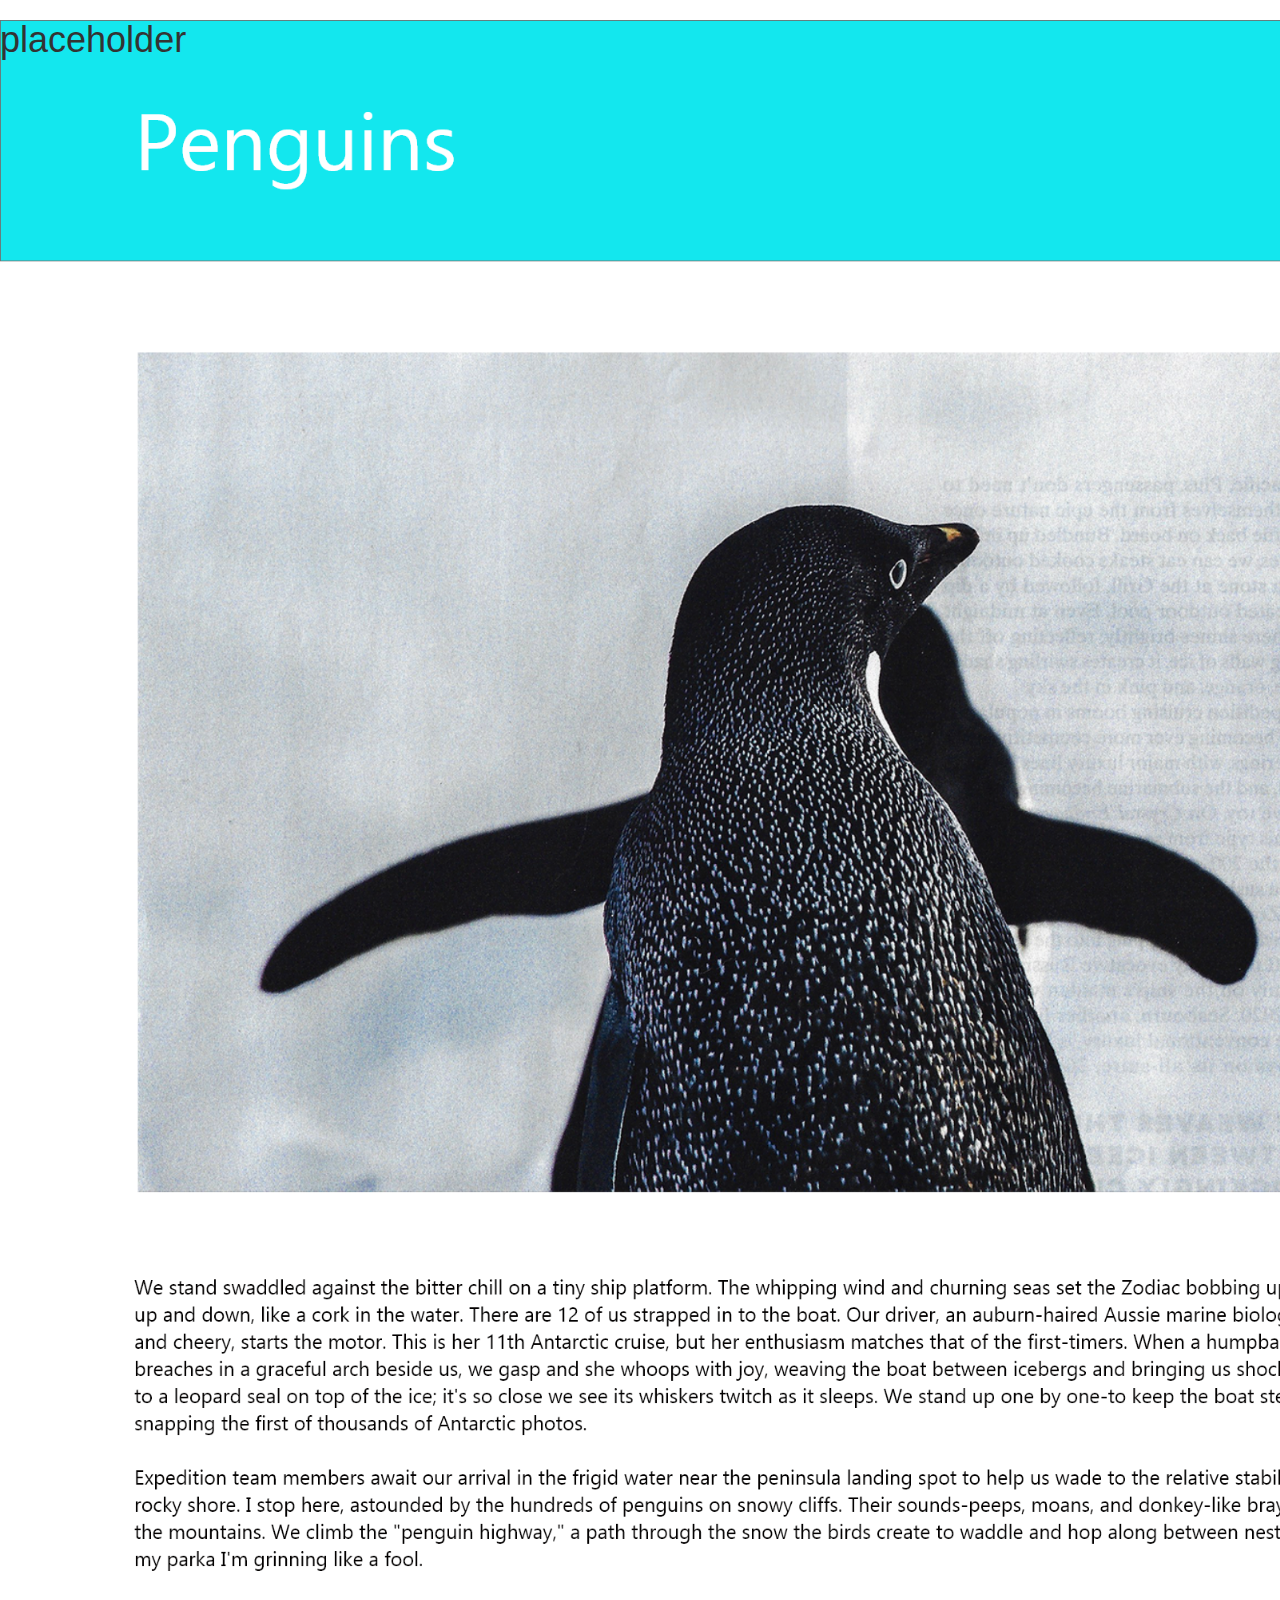
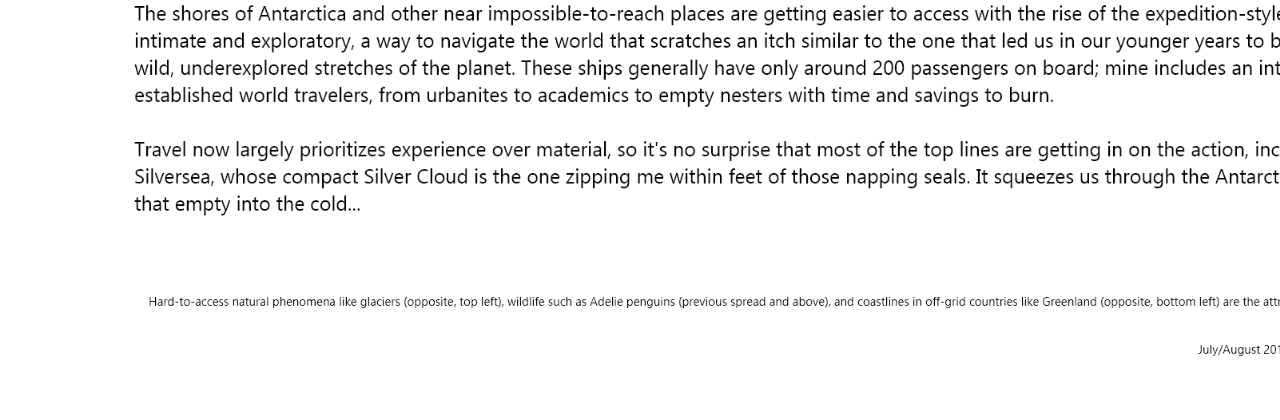
<file: code-exercises/Exercise-4/index.html>
<!DOCTYPE html>
<html>
  <head>
    <title>#</title>
    <meta charset="UTF-8">
    <meta name="description" content="Exercise 4">
    <meta name="keywords" content="School, School, Presentation">
    <meta name="author" content="Milos Zekanovic">
    <link href="../css/normalize.css" type="text/css" rel="stylesheet">
    <link href="../css/style.css" type="text/css" rel="stylesheet">
  </head>
<body>

    <div class="article">
    <h1>placeholder</h1>
  </div>

  </body>
</html>
</file>
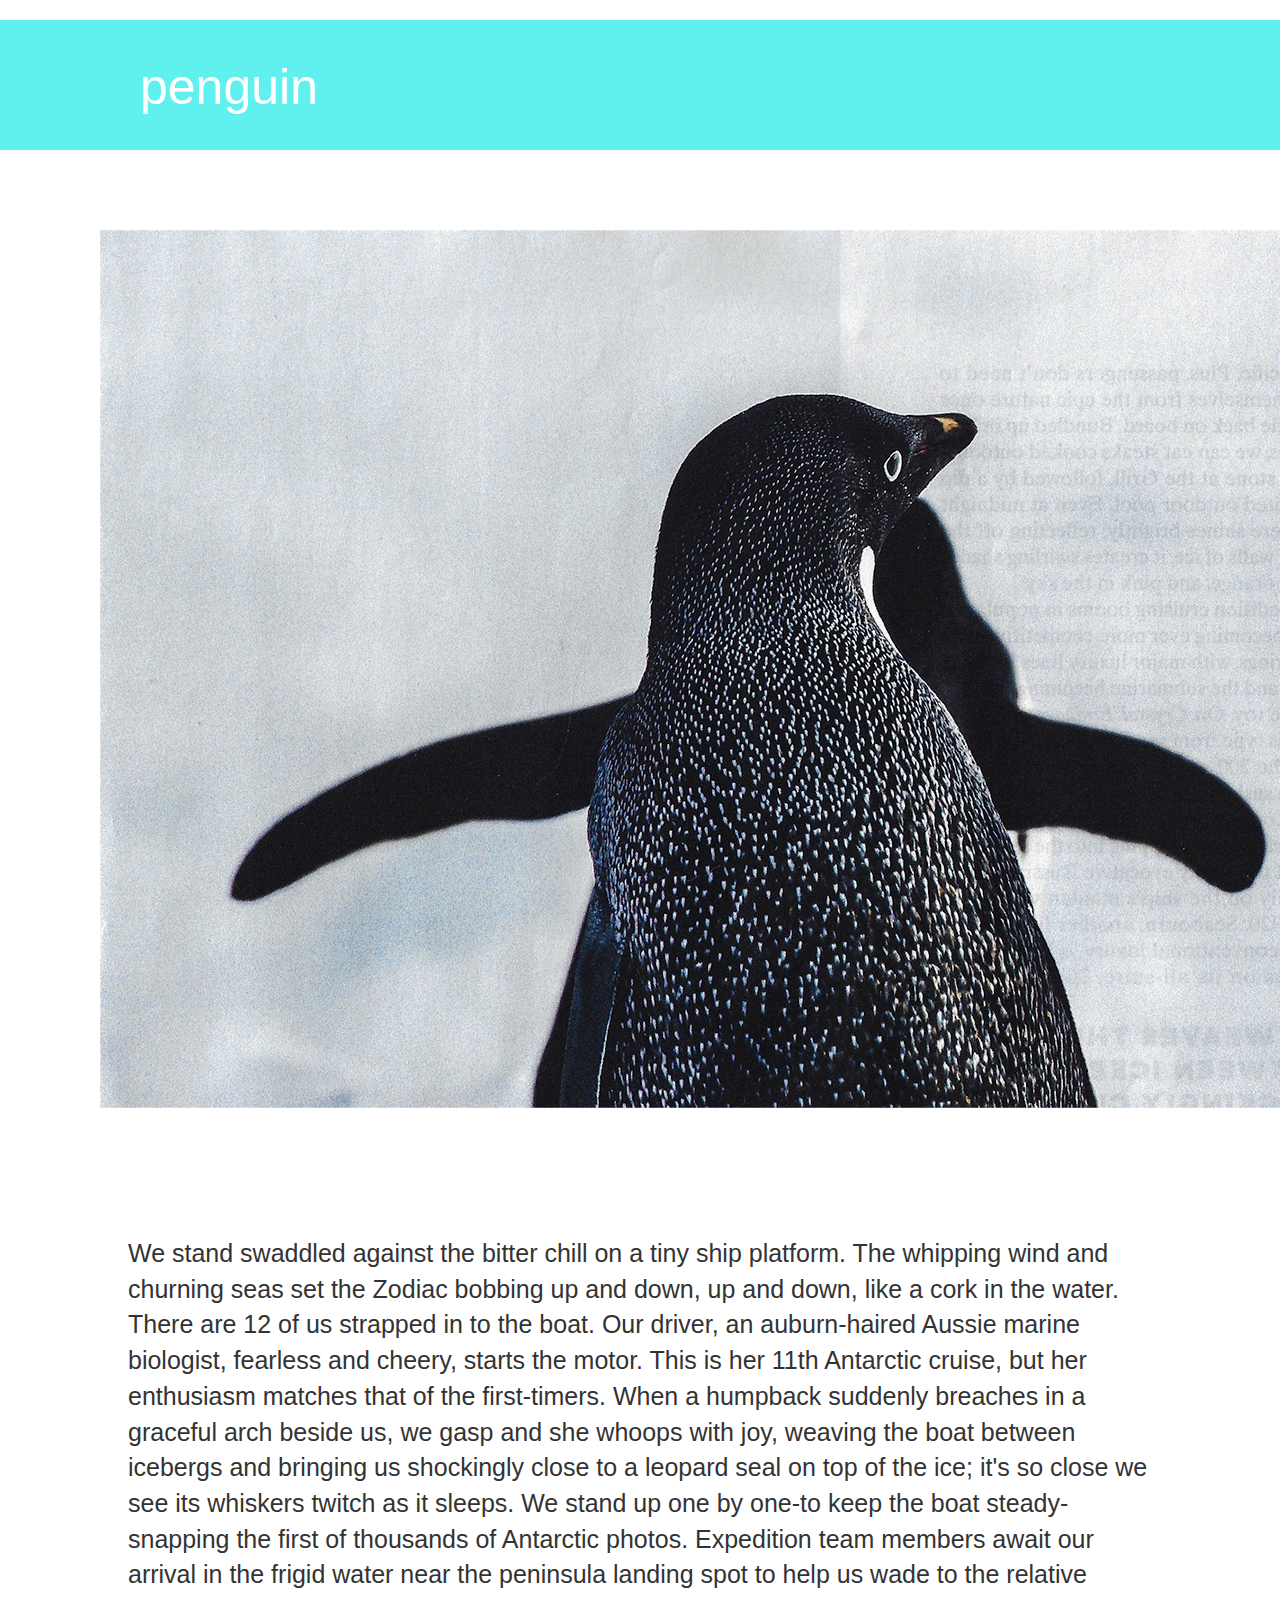
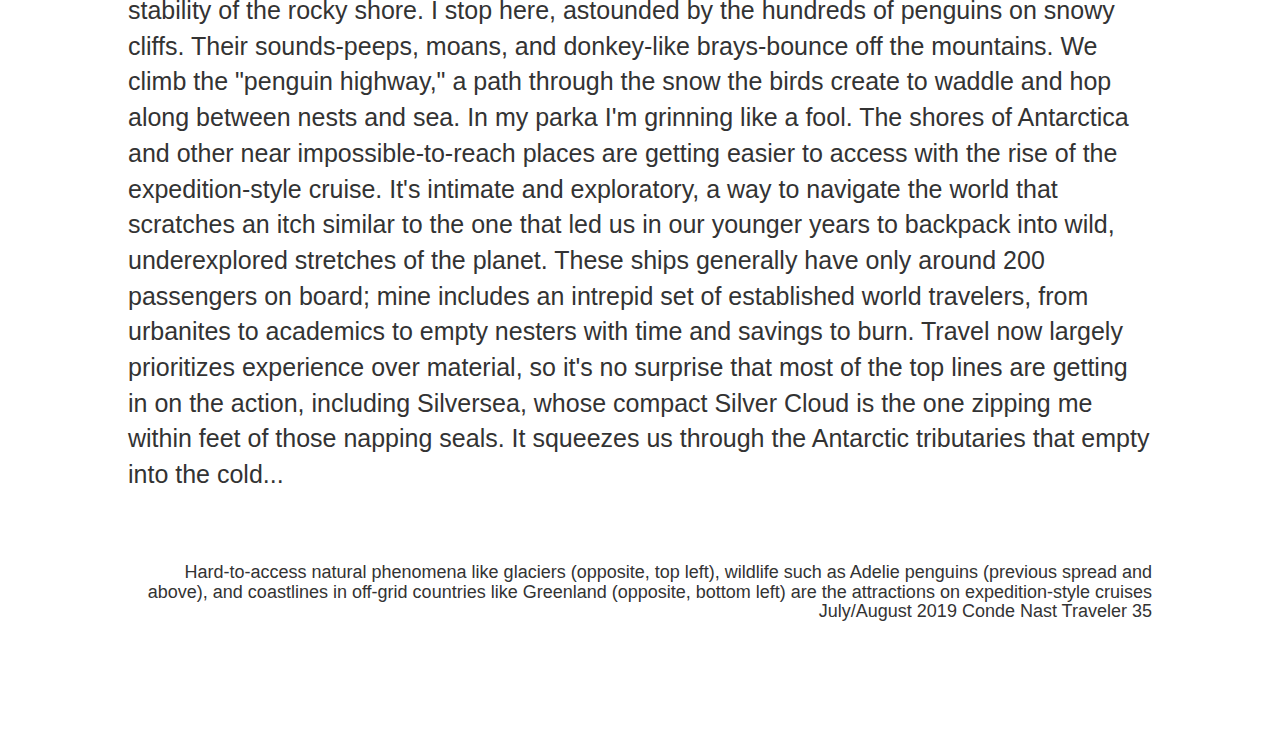
<file: code-exercises/exercise-5/index.html>
<!DOCTYPE html>
<html>
  <head>
    <title>#</title>
    <meta charset="UTF-8">
    <meta name="description" content="Exercise 5">
    <meta name="keywords" content="school, presentation">
    <meta name="author" content="Milos Zekanovic">
    <link href="../css/normalize.css" type="text/css" rel=" stylesheet">
    <link href="../css/style.css" type="text/css" rel="stylesheet">
  </head>

  <body>
   <div class="header">
  
    <header>
      <h1>penguin</h1>
    </header>
  </div>
 
  </body>

  <div class="image">
    <img src="../img/Penguins.png" alt="">
  </div>
<div class="paragraph">
  <p>
We stand swaddled against the bitter chill on a tiny ship platform. The whipping wind and churning seas set the Zodiac bobbing up and down, up and down, like a cork in the water. There are 12 of us strapped in to the boat. Our driver, an auburn-haired Aussie marine biologist, fearless and cheery, starts the motor. This is her 11th Antarctic cruise, but her enthusiasm matches that of the first-timers. When a humpback sud­denly breaches in a graceful arch beside us, we gasp and she whoops with joy, weaving the boat between icebergs and bringing us shock­ingly close to a leopard seal on top of the ice; it's so close we see its whiskers twitch as it sleeps. We stand up one by one-to keep the boat steady-snapping the first of thousands of Antarctic photos.

Expedition team members await our arrival in the frigid water near the peninsula landing spot to help us wade to the relative stability of the rocky shore. I stop here, astounded by the hundreds of penguins on snowy cliffs. Their sounds-peeps, moans, and donkey-like brays-bounce off the mountains. We climb the "penguin highway," a path through the snow the birds create to waddle and hop along between nests and sea. In my parka I'm grin­ning like a fool. 

The shores of Antarctica and other near­ impossible-to-reach places are getting easier to access with the rise of the expedition-style cruise. It's intimate and exploratory, a way to navigate the world that scratches an itch similar to the one that led us in our younger years to backpack into wild, underexplored stretches of the planet. These ships generally have only around 200 passengers on board; mine includes an intrepid set of established world travelers, from urbanites to academics to empty nesters with time and savings to burn.

Travel now largely prioritizes experience over material, so it's no surprise that most of the top lines are getting in on the action, including Silversea, whose compact Silver Cloud is the one zipping me within feet of those napping seals. It squeezes us through the Antarctic tributaries that empty into the cold...
</p>

<div class="bottom">
  <h4>Hard-to-access natural phenomena like glaciers (opposite, top left), wildlife such as Adelie penguins (previous spread and above), and coastlines in off-grid countries like Greenland (opposite, bottom left) are the attractions on expedition-style cruises

    July/August 2019 Conde Nast Traveler
    35</h4>
</div>
</div>
</html>
</file>
<file: css/style.css>
* {background-color:#99F0D8;
}

h1 {
  font-family:Arial,tahoma, sansserif;
}

a:link {
  color:#2452FA;
  font-family: "Times New Roman", Times, serif;
  }

a :visited { :#36F021;
font-family: "Times New Roman", Times, serif;
}
</file>
<file: code-exercises/css/style.css>
.container {
font-family: Trajan Pro Regular, serif;
color: white;
font-size: 50px;
}


.Alpha {
  background-color: none;
  border: none;
  color: gray;
  padding: 15px 32px;
  text-align: center;
  text-decoration: none;
  display: inline-block;
  font-size: 16px;
}

.Alpha:hover {
  color: red;
}

.article {
  background-image: url(../img/Penguin.png);
  background-size: cover;
  background-color: green;
  height: 2000px;
}

.container {
  background-image: url(../img/hollow-knight.jpg);
  Background-size: cover;
  height: 700px;
  padding: 100px;
  margin: 50px auto;
  width: 75%;
}

.header {
  width: 100%;
  background: #60F0EE;
height: 130px;
}

.header h1 {
font-size: 50px;
color: white;
padding: 40px;
padding-left: 140px;
}

.paragraph {
  margin: 10%;
  font-size: 25px;
}

.image {
margin: 80px;
  width: 30%;
  padding-left: 20px;

}

.bottom {
  text-align: right;
  margin-top: 70px;
}


}
@media screen and (max-width: 1500px) {
  body {
    background-color: #AAF0EB;
  }
}
@media screen and (max-width: 1000px) {
  body {
    background-color: #60F0EE;
  }
}
@media screen and (max-width: 500px) {
  body {
    background-color: #0D70F0;
  }
}
</file>
<file: hello-world/css/style.css>
* {

}

h1 {

}
</file>
<file: responsive-project/css/style.css>
header {
background-color: white;
width: 100%;
height: 170px;
box-shadow: 0 4px 8px 0 rgba(0, 0, 0, 0.2), 0 6px 20px 0 rgba(0, 0, 0, 0.19);
}



body {
  background-color: #F7DEA4;
  margin: 0 auto;
  padding: 0;
  width: 100%;
}


.sidepanel  {
width: 0;
position: fixed;
z-index: 1;
height: 500px;
top: 0;
left: 0;
background-color: white;
overflow-x: hidden;
transition: 0.5s;
padding-top: 60px;
box-shadow: 0 4px 8px 0 rgba(0, 0, 0, 0.2), 0 6px 20px 0 rgba(0, 0, 0, 0.19);
}

.sidepanel a {
padding: 50px 8px 8px 32px;
text-decoration: none;
font-size: 25px;
color: #818181;
display: block;
transition: 0.3s;
}

.sidepanel a:hover {
color: #f1f1f1;
}

.sidepanel .closebtn {
position: absolute;
top: 0;
right: 25px;
font-size: 36px;
}

.openbtn {
font-size: 50px;
cursor: pointer;
background-color: white;
color: black;
padding: 40px 25px;
border: none;
position: absolute;
top: 10px;
left: 10px;
}

.openbtn:hover {
background-color:#f1f1f1;
}

#logo {
  display: block;
  height: 150px;
  width:150px;
margin-left: auto;
margin-right: auto;
}

h1 {
font-family: "Arial Black",sans-serif;
font-size: 30px;
margin-left: auto;
padding: 100px;
text-align: center;
color: #707070;
}


* {box-sizing:border-box}

/* Slideshow container */
.slideshow-container {
  width: 100%;
  position: relative;
  padding-top: 0;
  margin-top: 0%;
  top: -89px;

  
}

/* Hide the images by default */
.mySlides {
  display: none;
}

/* Next & previous buttons */
.prev, .next {
  cursor: pointer;
  position: absolute;
  top: 50%;
  width: auto;
  margin-top: -22px;
  padding: 16px;
  color: white;
  font-weight: bold;
  font-size: 18px;
  transition: 0.6s ease;
  border-radius: 0 3px 3px 0;
  user-select: none;
}

/* Position the "next button" to the right */
.next {
  right: 0;
  border-radius: 3px 0 0 3px;
}

/* On hover, add a black background color with a little bit see-through */
.prev:hover, .next:hover {
  background-color: rgba(0,0,0,0.8);
}


/* The dots/bullets/indicators */
.dot {
  cursor: pointer;
  height: 15px;
  width: 15px;
  margin: 0 2px;
  background-color: #bbb;
  border-radius: 50%;
  display: inline-block;
  transition: background-color 0.6s ease;
  position: relative;
  top:-89px;
}

.active, .dot:hover {
  background-color: #717171;
}

/* Fading animation */
.fade {
  -webkit-animation-name: fade;
  -webkit-animation-duration: 1.5s;
  animation-name: fade;
  animation-duration: 1.5s;
}

@-webkit-keyframes fade {
  from {opacity: .4}
  to {opacity: 1}
}

@keyframes fade {
  from {opacity: .4}
  to {opacity: 1}
}

.location {
  font-size: 9px;
text-align: center;
padding: 9px;
}

h4 {
  text-align: center;
}

.iframe {
width: 50%;
height: 50%;
margin-left: auto;
margin-right: 560px;
}

.about {
  line-height: 1.4;
  text-align: left;
  font-size: 10px;
  margin-top: 20px;
margin-bottom: 50px;
margin-right: 60px;
margin-left: 60px;
padding-bottom: 80px;
}

/*--- start  test ---*/
h2 {
font-size: 25px;
margin-bottom: 50px;
padding: 10px;
}

li, ul, p {
  margin: 0;
  padding: 0;
}

p {
  font-size: 15px;
}

section {
  width: 50%;
  margin: 80px;
  position: relative;
}


.section  p, ul, li {
  font-size: 10px;
  color:black;
}

.special-drinks, .Standard-Drinks, .Iced-Drinks, .Hot-Teas {
  margin: 0 auto;
  font-size: 20px;
}

 .menu-item-row {
  width:  90%;
  display:flex;
  justify-content: space-between;
  align-items: flex-start;
  padding: 4 10 1rem 9;
}


.menu-item-row ul {
  width:250px;
  list-style-type: none;
  float: right;
  text-align: right;
}

.menu-item-row ul li {
  width:30%;
  display:inline-block;
}

.drink-name{
  margin-left: 40px;
  padding-bottom: 10px;
}

.pannini{
  font-size: 25px;
  margin-bottom: 50px;
  margin-left: 40px;
  padding: 10px;
}

 
.left{
  text-align: center;
  list-style-type: none;
font-size: 20px;
margin-right: 170px;
margin-left: 170px;
margin-bottom: 40px; 
}


.image {
text-align: center;
margin-top: 70px;
margin-right: 70px;
 margin-bottom: 70px;
 margin-left: 70px;
  
}

.text {
  list-style-type: none;
  
  
}

.all {
margin: 50px;
padding-bottom: 50px;
}
@media only screen and (min-width:600px){
   
  p {
    font-size: 20px;
  }
  
 .about{
  
  margin-left: 15%;
  margin-right: 15%;
 }

 .section  p, ul, li {
  font-size: 12px;
 }

 .menu-item-row ul li {
  width: 30%;
 } 

 .text {
   margin-left: 30%;
   margin-right: 30%;
 }

 .menu-item-row {
  width:  70%;
  display:flex;
  margin: auto;
 }
h2 {
  margin-left: 30px;
}

.iframe {
  width: 500px;
  height: 500px;
  margin-left: auto;
  margin-right: 560px;
  }
}
</file>
